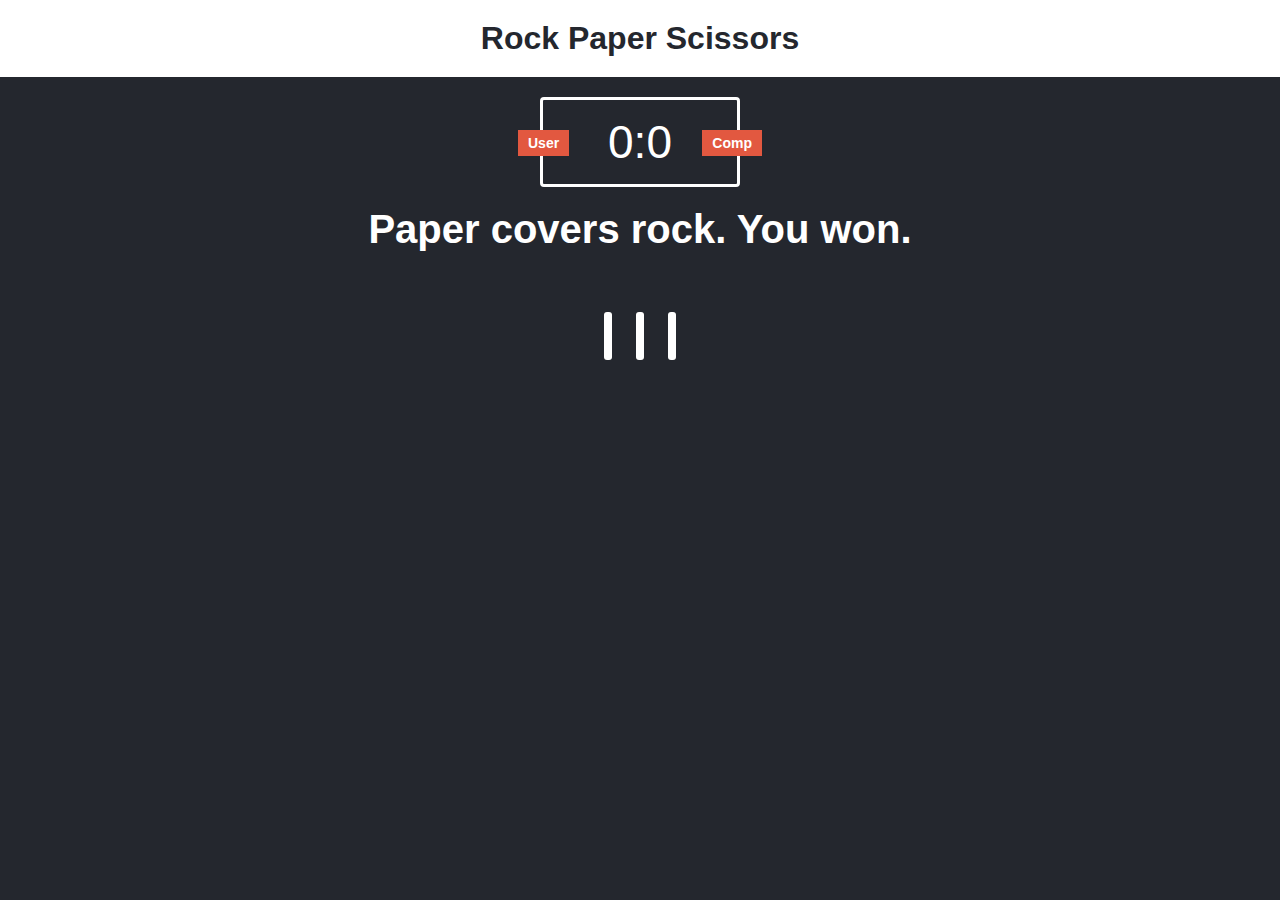
<file: ulrich/index.html>
<!DOCTYPE html>
<html lang="en">
  <head>
    <meta charset="UTF-8" />
    <meta name="viewport" content="width=device-width, initial-scale=1.0" />
    <meta http-equiv="X-UA-Compatible" content="ie=edge" />
    <link rel="stylesheet" href="style.css" />
    <title>Rock Paper Scissors</title>
  </head>
  <body>
    <header>
      <h1>Rock Paper Scissors</h1>
    </header>

    <div class="score-board">
      <div id="user-label" class="badge">User</div>
      <div id="com-label" class="badge">Comp</div>
      <span id="user-score">0</span>:<span id="com-score">0</span>
    </div>

    <div class="result"><p>Paper covers rock. You won.</p></div>

    <div id="choices">
      <div class="choice" id="r">
        <!-- <img src="./img/rock.png" alt="rock" /> -->
      </div>

      <div class="choice" id="p">
        <!-- <img src="./img/paper.png" alt="paper" /> -->
      </div>

      <div class="choice" id="s">
        <!-- <img src="./img/scissors.png" alt="scissors" /> -->
      </div>
    </div>
    <script src="appa.js"></script>
  </body>
</html>
</file>
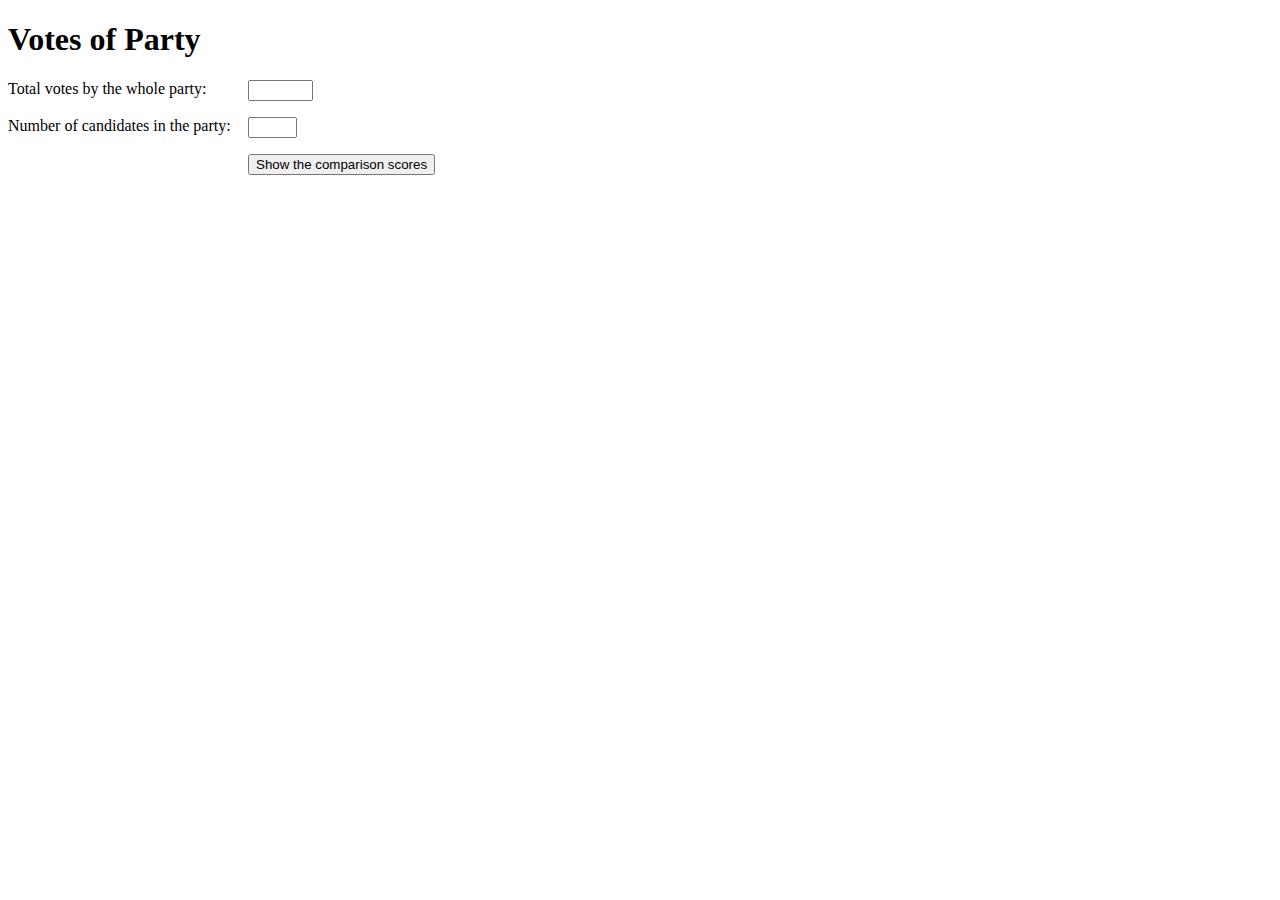
<file: 8.6/08.06.html>
<!DOCTYPE html>
<html>
<head>
    <meta charset="UTF-8" />
    <title>Votes of Party</title>
    <link rel="stylesheet" type="text/css" href="08.06.css" />
</head>
<body>
    <h1>Votes of Party</h1>

    <form>
        <p>
            <label>Total votes by the whole party: </label>
            <input type="text" id="txtVotes" size="5" />
        </p>
        <p>
            <label>Number of candidates in the party: </label>
            <input type="text" id="txtCandidates" size="3" />
        </p>
        <p>
            <label>&nbsp;</label>
            <input type="button" value="Show the comparison scores" onClick="showComparisonScores()" />
        </p>
    </form>

    <p id="pOutput"></p>

    <script src="08.06.js"></script>
</body>
</html>

<!-- test example:
votes = 10000, candidates = 5 -> 1. candidate: 10000
  2. candidate: 5000
  3. candidate: 3333
  4. candidate: 2500
  5. candidate: 2000
-->
</file>
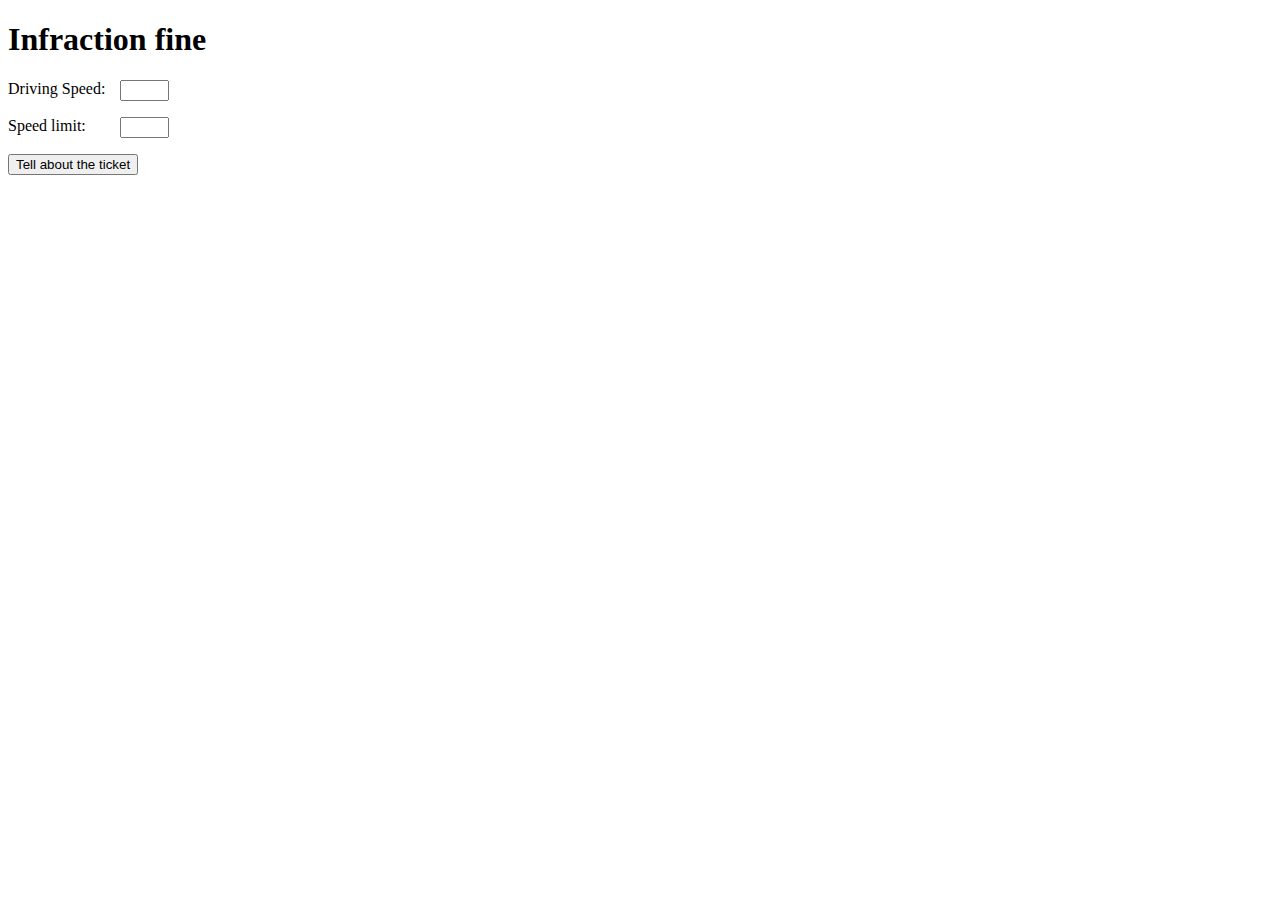
<file: Fine ticket machine/06.09.html>
<!DOCTYPE html>
<html lang="en">
  <head>
    <meta charset="UTF-8" />
    <title>Infraction fine</title>
    <link rel="stylesheet" type="text/css" href="06.09.css" />
  </head>

  <body>
    <h1>Infraction fine</h1>

    <form>
      <p>
        <label>Driving Speed: </label>
        <input type="text" id="txtDrivingSpeed" size="3" />
      </p>
      <p>
        <label>Speed limit: </label>
        <input type="text" id="txtSpeedLimit" size="3" />
      </p>
      <p>
        <input
          type="button"
          value="Tell about the ticket"
          onClick="tellInfractionFine();"
        />
      </p>
    </form>

    <!-- This is the target where the JavaScript code will write the answer -->
    <div id="divAnswer"></div>

    <script src="06.08.js"></script>
  </body>
</html>

<!-- Test examples:
drivingSpeed = 120, speedLimit = 120 -> No speeding, no fine
drivingSpeed = 65, speedLimit = 60 -> Infraction fine is 85 euros.
drivingSpeed = 77, speedLimit = 60 -> Infraction fine is 115 euros.
drivingSpeed = 105, speedLimit = 100 -> Infraction fine is 70 euros.
drivingSpeed = 117, speedLimit = 100 -> Infraction fine is 100 euros.
drivingSpeed = 121, speedLimit = 100 -> Income-based unit fines.
-->
</file>
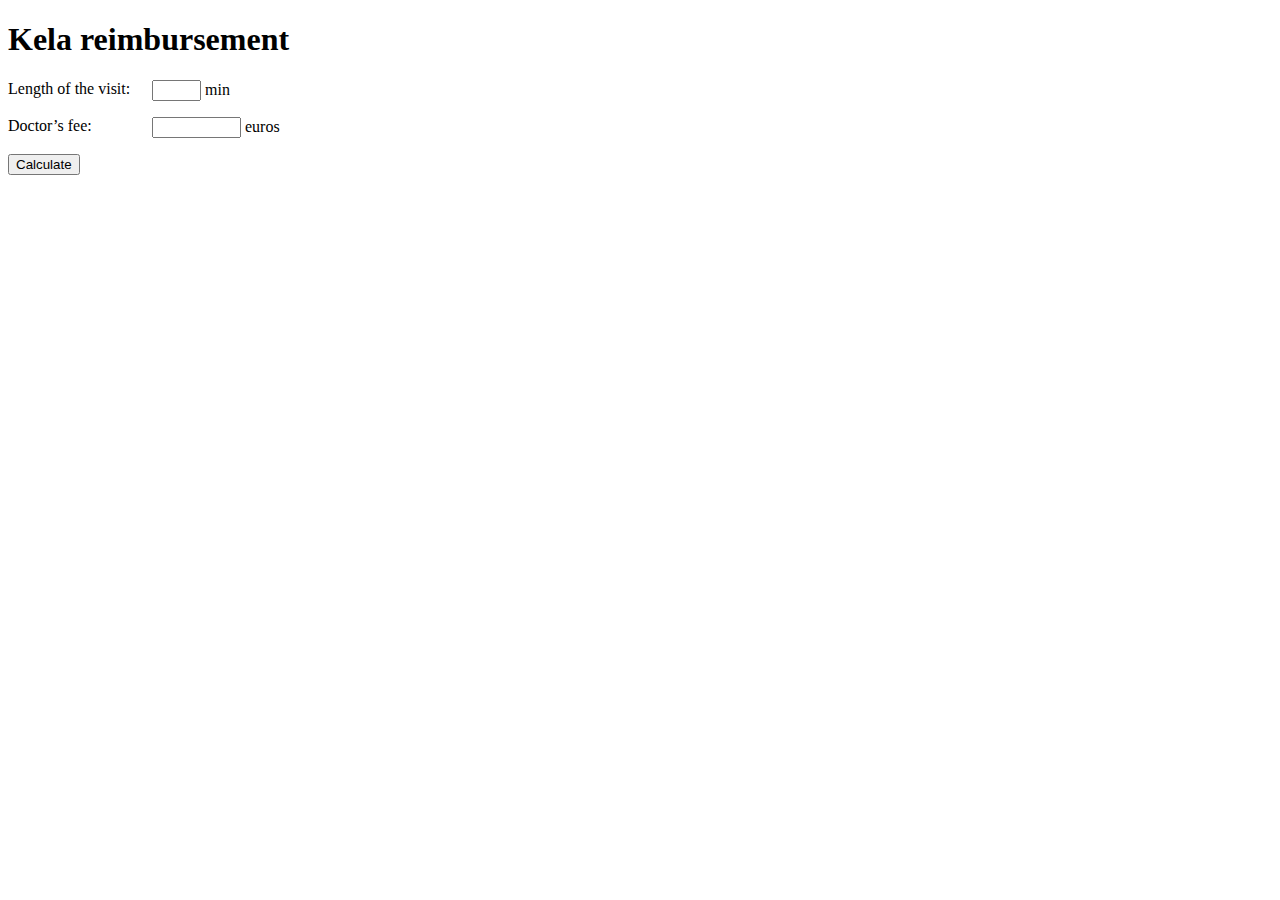
<file: Kela-doctor/07.06.html>
<!DOCTYPE html>
<html>
<head>
    <meta charset="UTF-8" />
    <title>Kela reimbursement</title>
    <link rel="stylesheet" type="text/css" href="07.06.css">
</head>
<body>
    <h1>Kela reimbursement</h1>

    <form>
        <p>
            <label>Length of the visit: </label>
            <input type="text" id="txtLength" size="3" /> min

        </p>
        <p>
            <label>Doctor’s fee: </label>
            <input type="text" id="txtDoctorsFee" size="8" /> euros

        </p>
        <p>
            <input type="button" value="Calculate" onclick="calculate()" />
        </p>
    </form>

    <div id="divOutput"></div>
	
	<script src="07.06.js"></script>
</body>
</html>

<!-- test example:
length = 21, doctorsFee = 69 -> Doctor’s Fee 69.00 euros
            Kela reimbursement 13.50 euros
            Office Fee 15.90 euros
            Customer needs to pay 71.40 euros
-->
</file>
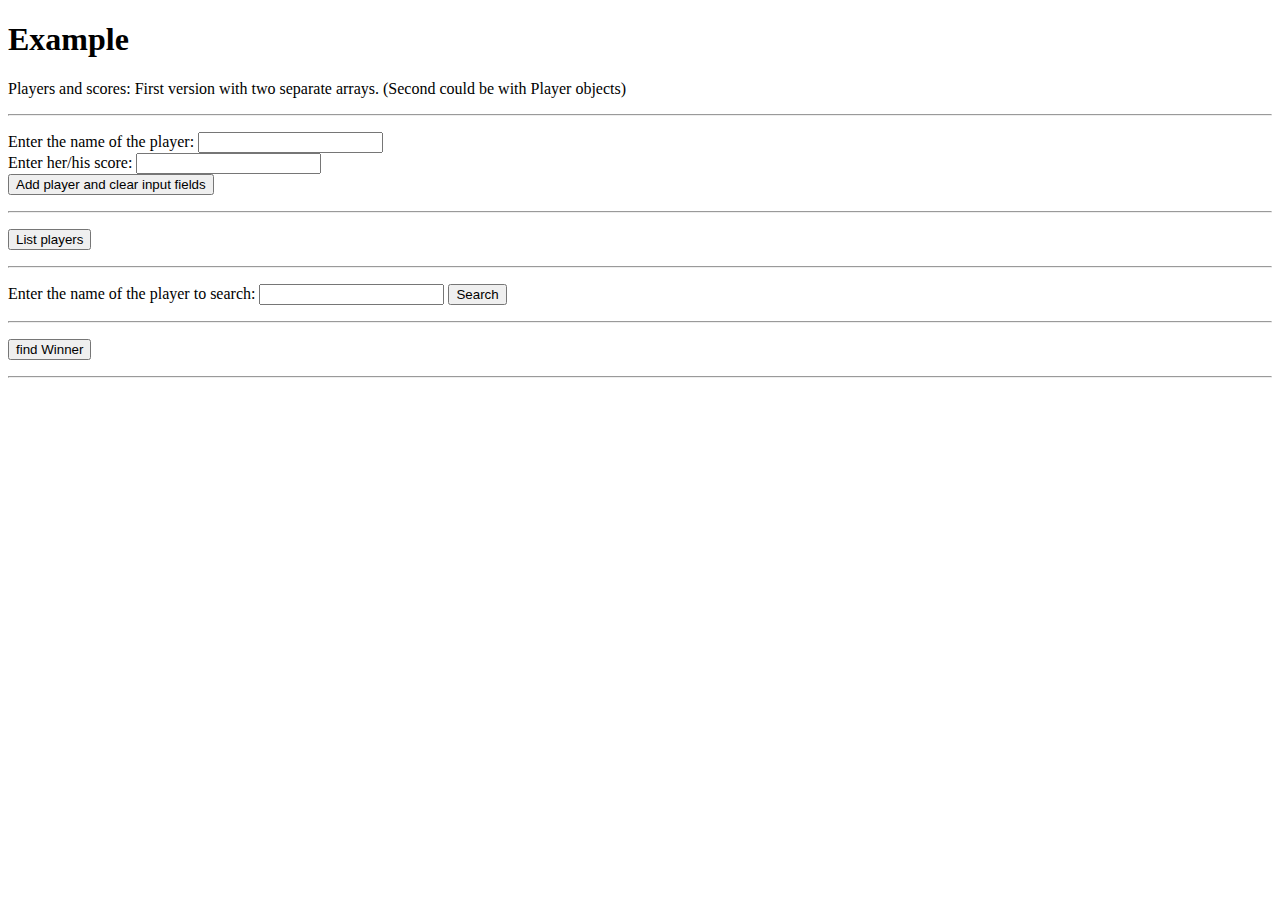
<file: Step_0_Only_HTML_page/HtmlPage.html>
﻿<!DOCTYPE html>
<html>
  <head>
    <title>Players and Scores - Recapping JavaScript</title>
    <meta charset="utf-8" />
  </head>
  <body>
    <h1>Example</h1>
    <p>
      Players and scores: First version with two separate arrays. (Second could
      be with Player objects)
    </p>
    <hr />
    <!-- ----------------------------------------------- -->

    <p>
      <span>Enter the name of the player:</span>
      <input type="text" id="txtName" />
      <br />

      <span>Enter her/his score:</span>
      <input type="text" id="txtScore" />
      <br />

      <button id="addPlayer" onclick="addPlayer();">
        Add player and clear input fields
      </button>
    </p>
    <hr />
    <!-- ----------------------------------------------- -->

    <p>
      <button id="listPlayer" onclick="listPlayers();">List players</button>
    </p>
    <p id="pOutput"></p>

    <hr />
    <!-- ----------------------------------------------- -->

    <p>
      <span>Enter the name of the player to search:</span>
      <input type="text" id="searchName" />
      <button onClick="searchPlayer();">Search</button>
    </p>
    <p id="pOutput2"></p>

    <hr />
    <!-- ----------------------------------------------- -->

    <p>
      <button onclick="findWinner();">find Winner</button>
    </p>
    <p id="pOutput3"></p>

    <hr />
    <script src="player_code.js"></script>

    <!-- ----------------------------------------------- -->
  </body>
</html>
</file>
<file: ulrich/style.css>
* {
  margin: 0;
  padding: 0;
  box-sizing: border-box;
}

body {
  background-color: #24272e;
}

header {
  background: white;
  padding: 20px;
}

.green-glow {
  border: 4px solid #4dcc7d;
  box-shadow: 0 0 10px #31b43a;
}

.red-glow {
  border: 4px solid #fc121b;
  box-shadow: 0 0 10px #d01115;
}
.gray-glow {
  border: 4px solid #464647;
  box-shadow: 0 0 10px #25292b;
}

header > h1 {
  color: #24272e;
  text-align: center;
  font-family: sans-serif;
}

.score-board {
  margin: 20px auto;
  border: 3px solid white;
  border-radius: 4px;
  text-align: center;
  width: 200px;
  color: white;
  font-size: 46px;
  padding: 15px 20px;
  font-family: sans-serif;
  position: relative;
}

.badge {
  background: #e25840;
  color: white;
  font-size: 14px;
  padding: 5px 10px;
  font-family: sans-serif;
  font-weight: bold;
}

#user-label {
  position: absolute;
  top: 30px;
  left: -25px;
}

#com-label {
  position: absolute;
  top: 30px;
  right: -25px;
}

.result {
  font-size: 40px;
  color: white;
  text-align: center;
  font-weight: bold;
  font-family: sans-serif;
}

#choices {
  margin: 50px 0;
  text-align: center;
}

.choice {
  border: 4px solid white;
  border-radius: 3px;
  padding: 20px 0px;
  display: inline-block;
  transition: all 0.3s ease;
  margin: 10px;
}

.choice > img {
  height: 70%;
  width: 70%;
}

.choice:hover {
  cursor: pointer;
  background: rgb(45, 67, 119);
}
</file>
<file: 8.6/08.06.css>
label {
	display: block;
	width: 15em;
	float: left;
}
</file>
<file: Fine ticket machine/06.09.css>
/* 06.09 Stylesheet */

label {
  display: block;
  width: 7em;
  float: left;
}
</file>
<file: Kela-doctor/07.06.css>
label {
	display: block;
	width: 9em;
	float: left;
}
</file>
